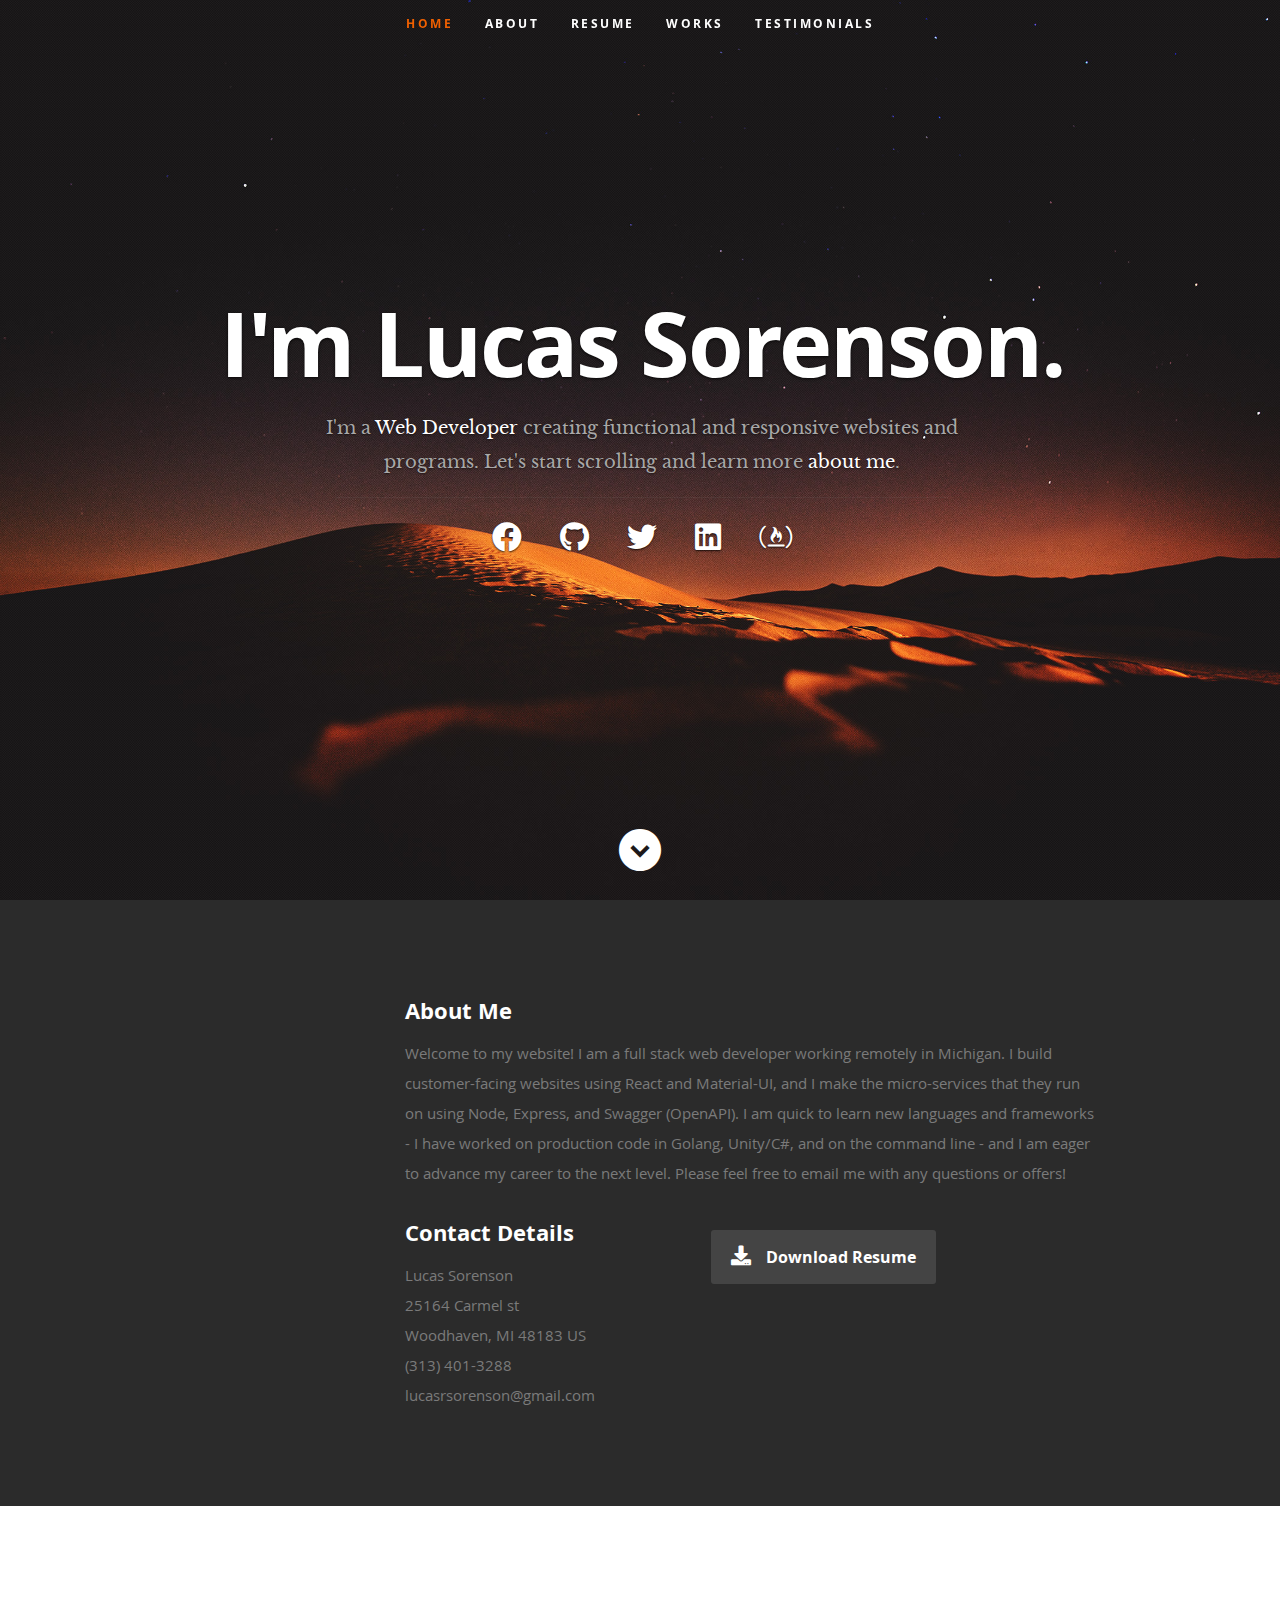
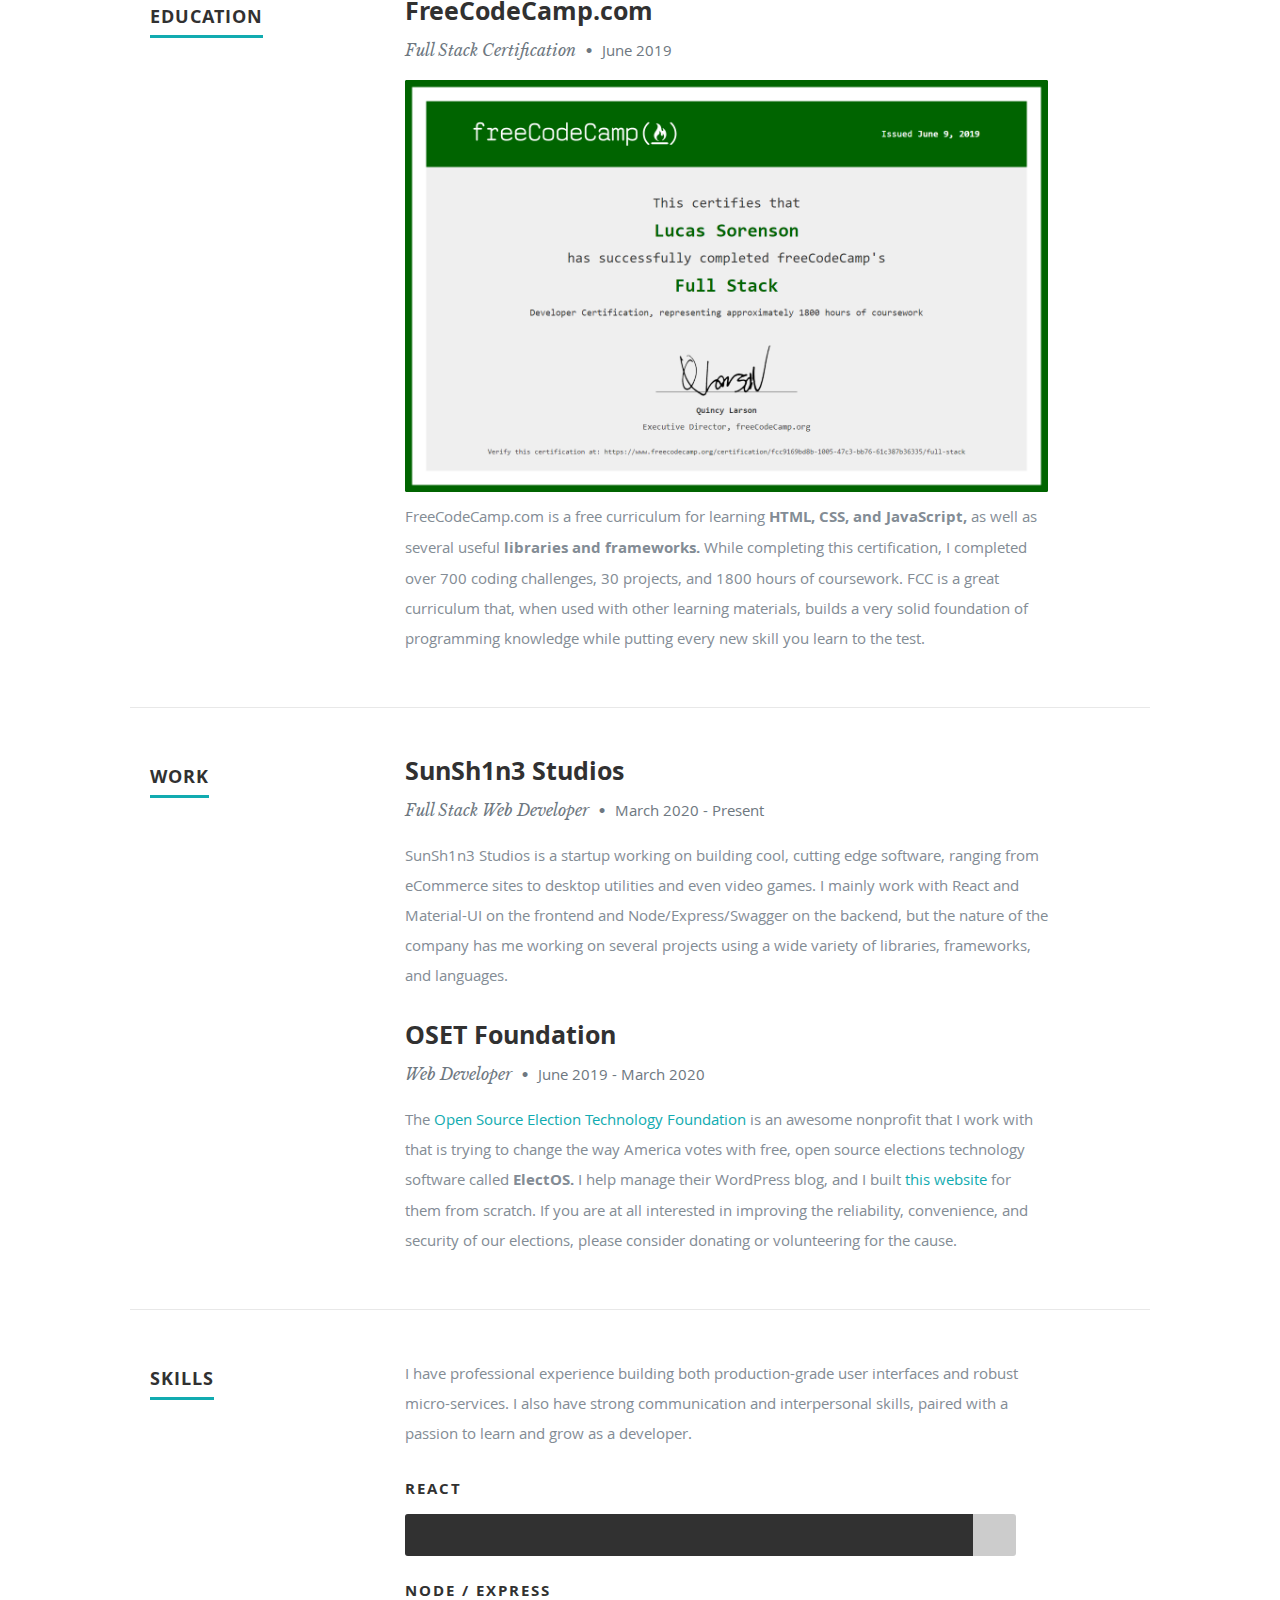
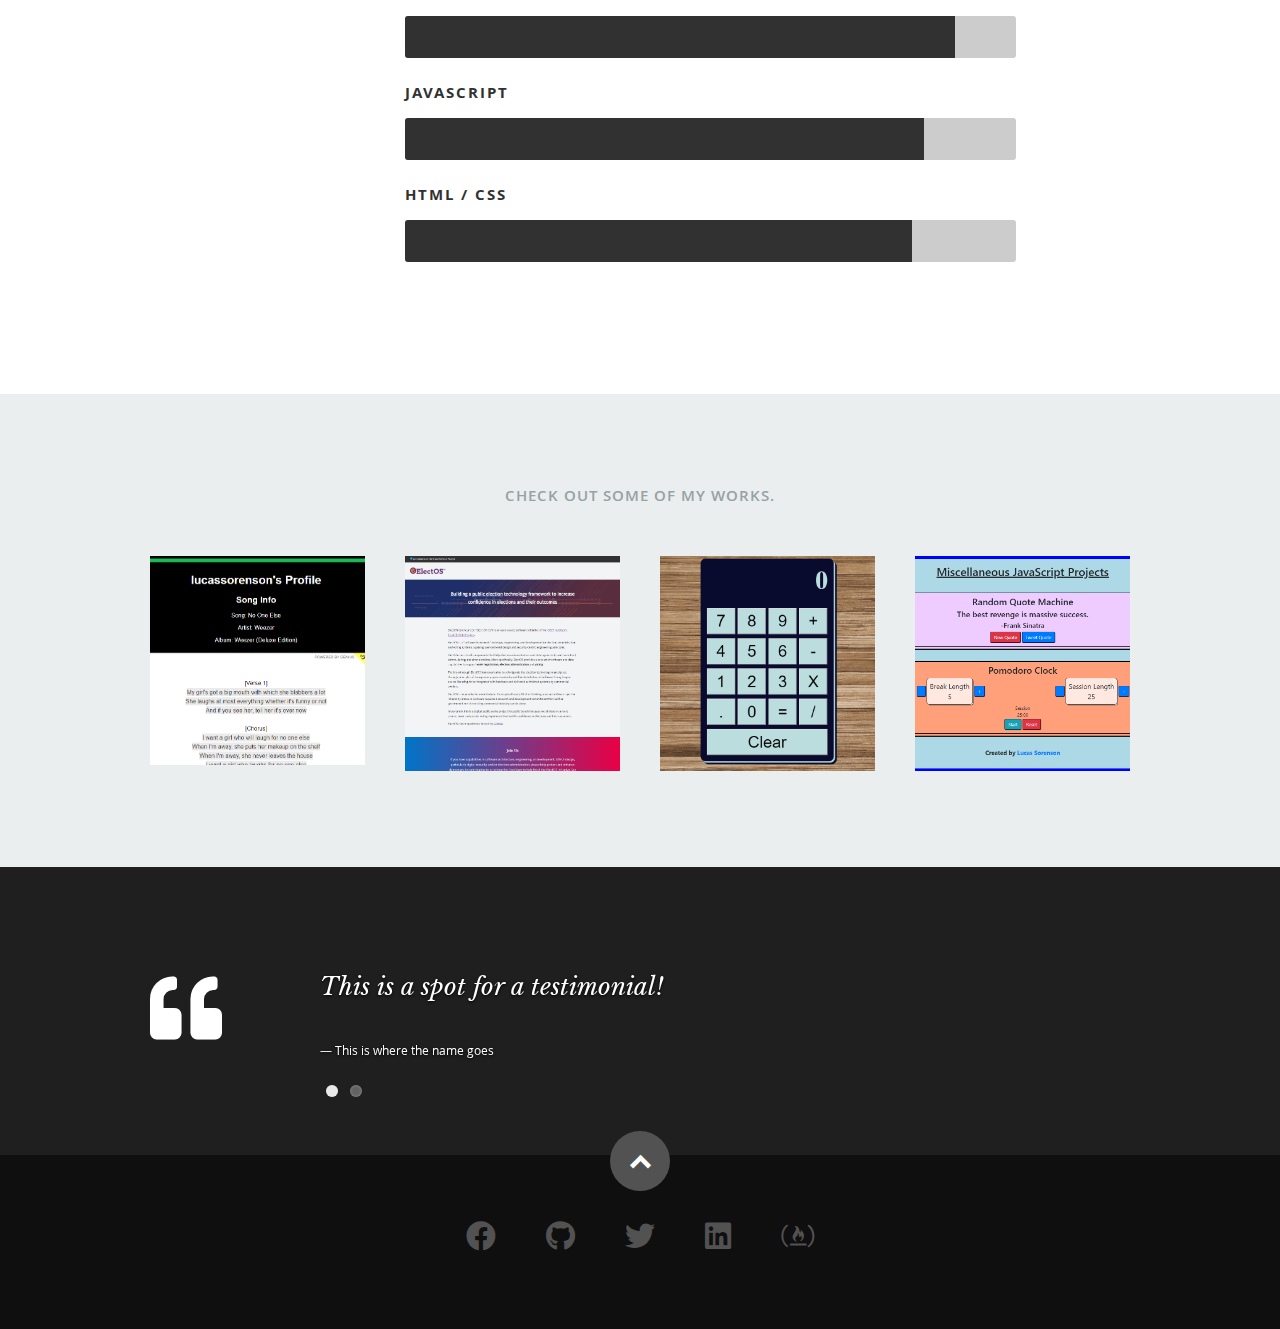
<file: index.html>
<!DOCTYPE html>
<!--[if lt IE 8 ]><html class="no-js ie ie7" lang="en"> <![endif]-->
<!--[if IE 8 ]><html class="no-js ie ie8" lang="en"> <![endif]-->
<!--[if (gte IE 8)|!(IE)]><!-->
<html class="no-js" lang="en">
<!--<![endif]-->

<head>

    <!--- Basic Page Needs
   ================================================== -->
    <meta charset="utf-8">
    <title>Lucas Sorenson - Full Stack Web Developer</title>
    <meta name="description" content="My Web Developer portfolio site">
    <meta name="author" content="Lucas Sorenson">

    <!-- Mobile Specific Metas
   ================================================== -->
    <meta name="viewport" content="width=device-width, initial-scale=1, maximum-scale=1">

    <!-- CSS
    ================================================== -->
    <link rel="stylesheet" href="css/default.css">
    <link rel="stylesheet" href="css/layout.css">
    <link rel="stylesheet" href="css/media-queries.css">
    <link rel="stylesheet" href="css/magnific-popup.css">

    <!-- Script
   ================================================== -->
    <script src="js/modernizr.js"></script>

    <!-- Favicons
	================================================== -->
    <link rel="shortcut icon" href="favicon.png">

</head>

<body>

    <!-- Header
   ================================================== -->
    <header id="home">

        <nav id="nav-wrap">

            <a class="mobile-btn" href="#nav-wrap" title="Show navigation">Show navigation</a>
            <a class="mobile-btn" href="#" title="Hide navigation">Hide navigation</a>

            <ul id="nav" class="nav">
                <li class="current"><a class="smoothscroll" href="#home">Home</a></li>
                <li><a class="smoothscroll" href="#about">About</a></li>
                <li><a class="smoothscroll" href="#resume">Resume</a></li>
                <li><a class="smoothscroll" href="#portfolio">Works</a></li>
                <li><a class="smoothscroll" href="#testimonials">Testimonials</a></li>
            </ul>
            <!-- end #nav -->

        </nav>
        <!-- end #nav-wrap -->

        <div class="row banner">
            <div class="banner-text">
                <h1 class="responsive-headline">I'm Lucas Sorenson.</h1>
                <h3>I'm a <span>Web Developer</span> creating functional and responsive websites and programs. Let's start scrolling and learn more <a class="smoothscroll" href="#about">about me</a>.</h3>
                <hr />
                <ul class="social">
                    <li><a href="https://www.facebook.com/lucas.w.sorenson" target="_blank"><i class="fab fa-facebook"></i></a></li>
                    <li><a href="https://www.github.com/lucassorenson" target="_blank"><i class="fab fa-github"></i></a></li>
                    <li><a href="https://www.twitter.com/LucasSorenson4" target="_blank"><i class="fab fa-twitter"></i></a></li>
                    <li><a href="https://www.linkedin.com/in/lucas-sorenson" target="_blank"><i class="fab fa-linkedin"></i></a></li>
                    <li><a href="https://www.freecodecamp.org/forum/u/lucassorenson/summary" target="_blank"><i class="fab fa-free-code-camp"></i></a></li>
                    
                </ul>
            </div>
        </div>

        <p class="scrolldown">
            <a class="smoothscroll" href="#about"><i class="icon-down-circle"></i></a>
        </p>

    </header>
    <!-- Header End -->


    <!-- About Section
   ================================================== -->
    <section id="about">

        <div class="row">

            <div class="three columns">

                <!--<img class="profile-pic" src="images/profilepic.jpg" alt="" /> -->

            </div>

            <div class="nine columns main-col">

                <h2>About Me</h2>

                <p>
                    Welcome to my website! I am a full stack web developer working remotely in Michigan. I build customer-facing websites using React and Material-UI, 
			and I make the micro-services that they run on using Node, Express, and Swagger (OpenAPI). I am quick to learn new languages and frameworks - I have worked on 
			production code in Golang, Unity/C#, and on the command line - and I am eager to advance my career to the next level. Please feel free to email me with any questions
			or offers!
                </p>

                <div class="row">

                    <div class="columns contact-details">

                        <h2>Contact Details</h2>
                        <p class="address">
                            <span>Lucas Sorenson</span><br>
                            <span>25164 Carmel st<br>
                        Woodhaven, MI 48183 US
                     </span><br>
                            <span>(313) 401-3288</span><br>
                            <span>lucasrsorenson@gmail.com</span>
                        </p>

                    </div>

                    <div class="columns download">
                        <p>
                            <a href="./images/LucasSorenson_Resume.pdf" class="button"><i class="fa fa-download"></i>Download Resume</a>
                        </p>
                    </div>
                </div>

            </div>
            <!-- end row -->

        </div>
        <!-- end .main-col -->

        </div>

    </section>
    <!-- About Section End-->


    <!-- Resume Section
   ================================================== -->
    <section id="resume">

        <!-- Education
      ----------------------------------------------- -->
        <div class="row education">

            <div class="three columns header-col">
                <h1><span>Education</span></h1>
            </div>

            <div class="nine columns main-col">

                <div class="row item">

                    <div class="twelve columns">

                        <h3>FreeCodeCamp.com</h3>
                        <p class="info">Full Stack Certification <span>&bull;</span> <em class="date">June 2019</em></p>
                        <a href="https://www.freecodecamp.org/certification/fcc9169bd8b-1005-47c3-bb76-61c387b36335/full-stack" target="_blank"><img src="images/FreeCodeCampFSC.png"></a>
                        <p>
                            FreeCodeCamp.com is a free curriculum for learning <strong>HTML, CSS, and JavaScript,</strong> as well as several useful <strong>libraries and frameworks.</strong> While completing this certification, I completed over 700 coding
                            challenges, 30 projects, and 1800 hours of coursework. FCC is a great curriculum that, when used with other learning materials, builds a very solid foundation of programming knowledge while putting every new skill you learn
                            to the test.
                        </p>

                    </div>

                </div>
                <!-- item end -->

            </div>
            <!-- main-col end -->

        </div>
        <!-- End Education -->


        <!-- Work
      ----------------------------------------------- -->
        <div class="row work">

            <div class="three columns header-col">
                <h1><span>Work</span></h1>
            </div>

            <div class="nine columns main-col">
		    
	    	<div class="row item">

                    <div class="twelve columns">

                        <h3>SunSh1n3 Studios</h3>
                        <p class="info">Full Stack Web Developer <span>&bull;</span> <em class="date">March 2020 - Present</em></p>

                        <p>
                            SunSh1n3 Studios is a startup working on building cool, cutting edge software, ranging from eCommerce sites to desktop utilities and even video games.
				I mainly work with React and Material-UI on the frontend and Node/Express/Swagger on the backend, but the nature of the company has me working on 
				several projects using a wide variety of libraries, frameworks, and languages.
                        </p>

                    </div>

                </div>
                <!-- item end -->

                <div class="row item">

                    <div class="twelve columns">

                        <h3>OSET Foundation</h3>
                        <p class="info">Web Developer <span>&bull;</span> <em class="date">June 2019 - March 2020</em></p>

                        <p>
                            The <a href="https://www.osetfoundation.org/" target="_blank">Open Source Election Technology Foundation</a> is an awesome nonprofit that I work with that is trying to change the way America votes with free, open source elections
                            technology software called <strong>ElectOS.</strong> I help manage their WordPress blog, and I built <a href="https://www.osetfoundation.org/" target="_blank">this website</a> for them from scratch. If you are at all interested
                            in improving the reliability, convenience, and security of our elections, please consider donating or volunteering for the cause.
                        </p>

                    </div>

                </div>
                <!-- item end -->

            </div>
            <!-- main-col end -->

        </div>
        <!-- End Work -->


        <!-- Skills
      ----------------------------------------------- -->
        <div class="row skill">

            <div class="three columns header-col">
                <h1><span>Skills</span></h1>
            </div>

            <div class="nine columns main-col">

                <p>I have professional experience building both production-grade user interfaces and robust micro-services. I also have strong communication and interpersonal skills, 
			paired with a passion to learn and grow as a developer.
		    </p>

                <div class="bars">

                    <ul class="skills">
                        <li><span class="bar-expand html5"></span><em>React</em></li>
                        <li><span class="bar-expand css"></span><em>Node / Express</em></li>
                        <li><span class="bar-expand javascript"></span><em>JavaScript</em></li>
                        <li><span class="bar-expand react"></span><em>HTML / CSS</em></li>
			    
                    </ul>

                </div>
                <!-- end skill-bars -->

            </div>
            <!-- main-col end -->

        </div>
        <!-- End skills -->

    </section>
    <!-- Resume Section End-->


    <!-- Portfolio Section
   ================================================== -->
    <section id="portfolio">

        <div class="row">

            <div class="twelve columns collapsed">

                <h1>Check Out Some of My Works.</h1>

                <!-- portfolio-wrapper -->
                <div id="portfolio-wrapper" class="bgrid-quarters s-bgrid-thirds cf">

                    <div class="columns portfolio-item">
                        <div class="item-wrap">

                            <a href="#modal-01" title="Your Music">
                                <img id="yourmusicimg" alt="Screenshot of Your Music, a web app that I coded." src="images/portfolio/your-music.png">
                                <div class="overlay">
                                    <div class="portfolio-item-meta">
                                        <h5>Your Music</h5>
                                        <p>React, Node, JavaScript</p>
                                    </div>
                                </div>
                                <div class="link-icon"><i class="icon-plus"></i></div>
                            </a>

                        </div>
                    </div>
                    <!-- item end -->

                    <div class="columns portfolio-item">
                        <div class="item-wrap">

                            <a href="#modal-02" title="electos">
                                <img id="electosimg" alt="Screenshot of ElectOS.org, a website that I coded." src="images/portfolio/electos.png">
                                <div class="overlay">
                                    <div class="portfolio-item-meta">
                                        <h5>ElectOS.org</h5>
                                        <p>HTML, CSS</p>
                                    </div>
                                </div>
                                <div class="link-icon"><i class="icon-plus"></i></div>
                            </a>

                        </div>
                    </div>
                    <!-- item end -->

                    <div class="columns portfolio-item">
                        <div class="item-wrap">

                            <a href="#modal-03" title="">
                                <img alt="" src="images/portfolio/react-calculator.png">
                                <div class="overlay">
                                    <div class="portfolio-item-meta">
                                        <h5>React.js Calculator</h5>
                                        <p>React, CSS, JavaScript</p>
                                    </div>
                                </div>
                                <div class="link-icon"><i class="icon-plus"></i></div>
                            </a>

                        </div>
                    </div>
                    <!-- item end -->

                    <div class="columns portfolio-item">
                        <div class="item-wrap">

                            <a href="#modal-04" title="">
                                <img alt="" src="images/portfolio/misc-javascript-projects.png">
                                <div class="overlay">
                                    <div class="portfolio-item-meta">
                                        <h5>Miscellaneous JavaScript Projects</h5>
                                        <p>JavaScript, React, CSS</p>
                                    </div>
                                </div>
                                <div class="link-icon"><i class="icon-plus"></i></div>
                            </a>

                        </div>
                    </div>
                    <!-- item end -->
                </div>
                <!-- portfolio-wrapper end -->

            </div>
            <!-- twelve columns end -->


            <!-- Modal Popup
	      --------------------------------------------------------------- -->

            <div id="modal-01" class="popup-modal mfp-hide">

                <img class="scale-with-grid" src="images/portfolio/modals/m-your-music.png" alt="screenshot of Your Music, a web app that I coded" />

                <div class="description-box">
                    <h4>Your Music</h4>
                    <p>A web app to integrate Spotify and Genius.com. This is my first personal Full-Stack project. It was made using the MERN stack: MongoDB, Express.js, React.js, and Node.js.</p>
                    <span class="categories"><i class="fa fa-tag"></i>React, Node, JavaScript</span>
                </div>

                <div class="link-box">
                    <a href="http://your-music-info.herokuapp.com" target="_blank">Visit Web App</a>
                    <a class="popup-modal-dismiss">Close</a>
                </div>

            </div>
            <!-- modal-01 End -->

            <div id="modal-02" class="popup-modal mfp-hide">

                <img class="scale-with-grid" src="images/portfolio/modals/m-electos.png" alt="screenshot of ElectOS.org, a website that I coded" />

                <div class="description-box">
                    <h4>ElectOS.org</h4>
                    <p>I coded this website from scratch with HTML and CSS, with the design being done beforehand in photoshop. I took a photoshop file and turned it into a fully functional website. My favorite part about this project (besides the fact that
                        it is the only website I have worked on that is actually online) is the fact that I was able to program the collapsable FAQ without any JavaScript!</p>
                    <span class="categories"><i class="fa fa-tag"></i>HTML, CSS</span>
                </div>

                <div class="link-box">
                    <a href="http://www.ElectOS.org" target="_blank">Visit Website</a>
                    <a class="popup-modal-dismiss">Close</a>
                </div>

            </div>
            <!-- modal-02 End -->

            <div id="modal-03" class="popup-modal mfp-hide">

                <img class="scale-with-grid" src="images/portfolio/modals/m-react-calculator.png" alt="" />

                <div class="description-box">
                    <h4>React.js Calculator</h4>
                    <p>Fully functional calculator made with React.js and styled with CSS.</p>
                    <span class="categories"><i class="fa fa-tag"></i>React, CSS, JavaScript</span>
                </div>

                <div class="link-box">
                    <a href="http://lucassorenson.github.io/React-Calculator" target="_blank">Open Calculator</a>
                    <a class="popup-modal-dismiss">Close</a>
                </div>

            </div>
            <!-- modal-03 End -->

            <div id="modal-04" class="popup-modal mfp-hide">

                <img class="scale-with-grid" src="images/portfolio/modals/m-misc-javascript-projects.png" alt="" />

                <div class="description-box">
                    <h4>Miscellaneous JavaScript Projects</h4>
                    <p>Various small projects that I have made using JavaScript and React, including a Random Quote Generetor and a Pomodoro Clock.</p>
                    <span class="categories"><i class="fa fa-tag"></i>JavaScript, React, CSS</span>
                </div>

                <div class="link-box">
                    <a href="https://lucassorenson.github.io/Misc-Javascript-Projects" target="_blank">Check out the Projects</a>
                    <a class="popup-modal-dismiss">Close</a>
                </div>

            </div>
            <!-- modal-04 End -->



        </div>
        <!-- row End -->

    </section>
    <!-- Portfolio Section End-->


    <!-- Call-To-Action Section
   ================================================== 
   <section id="call-to-action">

      <div class="row">

         <div class="two columns header-col">

            <h1><span></span></h1>

         </div>

         <div class="seven columns">

            <h2><span class="lead">Unde Omnis Iste</span></h2>
            <p><span class="lead">Sed ut perspiciatis unde omnis iste natus error sit voluptatem accusantium doloremque
                  laudantium, totam rem aperiam,
                  eaque ipsa quae ab illo inventore veritatis et quasi architecto beatae vitae. </span></p>

         </div>

         <div class="three columns action">



         </div>

      </div>

   </section> Call-To-Action Section End-->


    <!-- Testimonials Section
   ================================================== -->
    <section id="testimonials">

        <div class="text-container">

            <div class="row">

                <div class="two columns header-col">

                    <h1><span>Client Testimonials</span></h1>

                </div>

                <div class="ten columns flex-container">

                    <div class="flexslider">

                        <ul class="slides">

                            <li>
                                <blockquote>
                                    <p>This is a spot for a testimonial!</p>
                                    <cite>This is where the name goes</cite>
                                </blockquote>
                            </li>
                            <!-- slide ends -->

                            <li>
                                <blockquote>
                                    <p>This is another testimonial!</p>
                                    <cite>Lucas Sorenson</cite>
                                </blockquote>
                            </li>
                            <!-- slide ends -->

                        </ul>

                    </div>
                    <!-- div.flexslider ends -->

                </div>
                <!-- div.flex-container ends -->

            </div>
            <!-- row ends -->

        </div>
        <!-- text-container ends -->

    </section>
    <!-- Testimonials Section End-->


    <!-- footer
   ================================================== -->
    <footer>

        <div class="row">

            <div class="twelve columns">
                    <ul class="social-links">
                        <li><a href="https://www.facebook.com/lucas.w.sorenson" target="_blank"><i class="fab fa-facebook"></i></a></li>
                        <li><a href="https://www.github.com/lucassorenson" target="_blank"><i class="fab fa-github"></i></a></li>
                        <li><a href="https://www.twitter.com/LucasSorenson4" target="_blank"><i class="fab fa-twitter"></i></a></li>
                        <li><a href="https://www.linkedin.com/in/lucas-sorenson" target="_blank"><i class="fab fa-linkedin"></i></a></li>
                        <li><a href="https://www.freecodecamp.org/forum/u/lucassorenson/summary" target="_blank"><i class="fab fa-free-code-camp"></i></a></li>
                    </ul>
            </div>

            <div id="go-top"><a class="smoothscroll" title="Back to Top" href="#home"><i class="icon-up-open"></i></a>
            </div>

        </div>

    </footer>
    <!-- Footer End-->

    <!-- Java Script
   ================================================== -->
    <script src="http://ajax.googleapis.com/ajax/libs/jquery/1.10.2/jquery.min.js"></script>
    <script>
        window.jQuery || document.write('<script src="js/jquery-1.10.2.min.js"><\/script>')
    </script>
    <script type="text/javascript" src="js/jquery-migrate-1.2.1.min.js"></script>

    <script src="js/jquery.flexslider.js"></script>
    <script src="js/waypoints.js"></script>
    <script src="js/jquery.fittext.js"></script>
    <script src="js/magnific-popup.js"></script>
    <script src="js/init.js"></script>

</body>

</html>
</file>
<file: css/default.css>
/*
=====================================================================
*   Ceevee v1.0 Default Stylesheet
*   url: styleshout.com
*   03-17-2014
=====================================================================

TOC:
a. Webfonts and Icon fonts
b. Reset
c. Default Styles
   1. Basic
   2. Typography
   3. Links
   4. Images
   5. Buttons
   6. Forms
d. Grid
e. Others
   1. Clearing
   2. Misc

=====================================================================  */

/* ------------------------------------------------------------------ */
/* a. Webfonts and Icon fonts
 ------------------------------------------------------------------ */

@import url("fonts.css");
@import url("fontello/css/fontello.css");
@import url("font-awesome/css/all.min.css");

/* ------------------------------------------------------------------
/* b. Reset
      Adapted from:
      Normalize.css - https://github.com/necolas/normalize.css/
      HTML5 Doctor Reset - html5doctor.com/html-5-reset-stylesheet/
/* ------------------------------------------------------------------ */

html, body, div, span, object, iframe,
h1, h2, h3, h4, h5, h6, p, blockquote, pre,
abbr, address, cite, code,
del, dfn, em, img, ins, kbd, q, samp,
small, strong, sub, sup, var,
b, i,
dl, dt, dd, ol, ul, li,
fieldset, form, label, legend,
table, caption, tbody, tfoot, thead, tr, th, td,
article, aside, canvas, details, figcaption, figure,
footer, header, hgroup, menu, nav, section, summary,
time, mark, audio, video {
   margin: 0;
   padding: 0;
   border: 0;
   outline: 0;
   font-size: 100%;
   vertical-align: baseline;
   background: transparent;
}

article,aside,details,figcaption,figure,
footer,header,hgroup,menu,nav,section {
   display: block;
}

audio,
canvas,
video {
   display: inline-block;
}

audio:not([controls]) {
   display: none;
   height: 0;
}

[hidden] { display: none; }

code, kbd, pre, samp {
   font-family: monospace, serif;
   font-size: 1em;
}

pre {
   white-space: pre;
   white-space: pre-wrap;
   word-wrap: break-word;
}

blockquote, q { quotes: #8220 #8220; }

blockquote:before, blockquote:after,
q:before, q:after {
   content: '';
   content: none;
}

ins {
   background-color: #ff9;
   color: #000;
   text-decoration: none;
}

mark {
   background-color: #A7F4F6;
   color: #555;
}

del { text-decoration: line-through; }

abbr[title], dfn[title] {
   border-bottom: 1px dotted;
   cursor: help;
}

table {
   border-collapse: collapse;
   border-spacing: 0;
}


/* ------------------------------------------------------------------ */
/* c. Default and Basic Styles
      Adapted from:
      Skeleton CSS Framework - http://www.getskeleton.com/
      Typeplate Typographic Starter Kit - http://typeplate.com/
/* ------------------------------------------------------------------ */

/*  1. Basic  ------------------------------------------------------- */

*,
*:before,
*:after {
   -moz-box-sizing: border-box;
   -webkit-box-sizing: border-box;
   box-sizing: border-box;
}

html {
   font-size: 62.5%;
   -webkit-font-smoothing: antialiased;
}

body {
   background: #fff;
   font-family: 'opensans-regular', sans-serif;
   font-weight: normal;
   font-size: 15px;
   line-height: 30px;
	color: #838C95;

   -webkit-font-smoothing: antialiased; /* Fix for webkit rendering */
	-webkit-text-size-adjust: 100%;
}

/*  2. Typography
       Vertical rhythm with leading derived from 6
--------------------------------------------------------------------- */

h1, h2, h3, h4, h5, h6 {
   color: #313131;
	font-family: 'opensans-bold', sans-serif;
   font-weight: normal;
}
h1 a, h2 a, h3 a, h4 a, h5 a, h6 a { font-weight: inherit; }
h1 { font-size: 38px; line-height: 42px; margin-bottom: 12px; letter-spacing: -1px; }
h2 { font-size: 28px; line-height: 36px; margin-bottom: 6px; }
h3 { font-size: 22px; line-height: 30px; margin-bottom: 12px; }
h4 { font-size: 20px; line-height: 30px; margin-bottom: 6px; }
h5 { font-size: 18px; line-height: 30px; }
h6 { font-size: 14px; line-height: 30px; }


p { margin: 0 0 30px 0; }
p img { margin: 0; }
p.lead {
   font: 19px/36px 'opensans-light', sans-serif;
   margin-bottom: 18px;
}

/* for 'em' and 'strong' tags, font-size and line-height should be same with
the body tag due to rendering problems in some browsers */
em { font: 15px/30px 'opensans-italic', sans-serif; }
strong, b { font: 15px/30px 'opensans-bold', sans-serif; }
small { font-size: 11px; line-height: inherit; }

/*	Blockquotes */
blockquote {
   margin: 30px 0px;
   padding-left: 40px;
   position: relative;
}
blockquote:before {
   content: "\201C";
   opacity: 0.45;
   font-size: 80px;
   line-height: 0px;
   margin: 0;
   font-family: arial, sans-serif;

   position: absolute;
   top:  30px;
	left: 0;
}
blockquote p {
   font-family: 'librebaskerville-italic', serif;
   padding: 0;
   font-size: 18px;
   line-height: 36px;
}
blockquote cite {
   display: block;
   font-size: 12px;
   font-style: normal;
   line-height: 18px;
}
blockquote cite:before { content: "\2014 \0020"; }
blockquote cite a,
blockquote cite a:visited { color: #8B9798; border: none }

/* ---------------------------------------------------------------------
/*  Pull Quotes Markup
/*
    <aside class="pull-quote">
		<blockquote>
			<p></p>
		</blockquote>
	 </aside>
/*
/* --------------------------------------------------------------------- */
.pull-quote {
   position: relative;
	padding: 18px 30px 18px 0px;
}
.pull-quote:before,
.pull-quote:after {
	height: 1em;
	opacity: 0.45;
	position: absolute;
	font-size: 80px;
   font-family: Arial, Sans-Serif;
}
.pull-quote:before {
	content: "\201C";
	top:  33px;
	left: 0;
}
.pull-quote:after {
	content: '\201D';
	bottom: -33px;
	right: 0;
}
.pull-quote blockquote {
   margin: 0;
}
.pull-quote blockquote:before {
   content: none;
}

/* Abbreviations */
abbr {
   font-family: 'opensans-bold', sans-serif;
	font-variant: small-caps;
	text-transform: lowercase;
   letter-spacing: .5px;
	color: gray;
}
abbr:hover { cursor: help; }

/* drop cap */
.drop-cap:first-letter {
	float: left;
	margin: 0;
	padding: 14px 6px 0 0;
	font-size: 84px;
	font-family: /* Copperplate */ 'opensans-bold', sans-serif;
   line-height: 60px;
	text-indent: 0;
	background: transparent;
	color: inherit;
}

hr { border: solid #E3E3E3; border-width: 1px 0 0; clear: both; margin: 11px 0 30px; height: 0; }


/*  3. Links  ------------------------------------------------------- */

a, a:visited {
   text-decoration: none;
   outline: 0;
   color: #11ABB0;

   -webkit-transition: color .3s ease-in-out;
   -moz-transition: color .3s ease-in-out;
   -o-transition: color .3s ease-in-out;
   transition: color .3s ease-in-out;
}
a:hover, a:focus { color: #313131; }
p a, p a:visited { line-height: inherit; }


/*  4. List  --------------------------------------------------------- */

ul, ol { margin-bottom: 24px; margin-top: 12px; }
ul { list-style: none outside; }
ol { list-style: decimal; }
ol, ul.square, ul.circle, ul.disc { margin-left: 30px; }
ul.square { list-style: square outside; }
ul.circle { list-style: circle outside; }
ul.disc { list-style: disc outside; }
ul ul, ul ol,
ol ol, ol ul { margin: 6px 0 6px 30px; }
ul ul li, ul ol li,
ol ol li, ol ul li { margin-bottom: 6px; }
li { line-height: 18px; margin-bottom: 12px; }


/* ---------------------------------------------------------------------
/*  Stats Tab Markup

    <ul class="stats-tabs">
		<li><a href="#">[value]<b>[name]</b></a></li>
	 </ul>

    Extend this object into your markup.
/*
/* --------------------------------------------------------------------- */
.stats-tabs {
   padding: 0;
   margin: 24px 0;
}
.stats-tabs li {
	display: inline-block;
	margin: 0 10px 18px 0;
	padding: 0 10px 0 0;
	border-right: 1px solid #ccc;
}
.stats-tabs li:last-child {
	margin: 0;
	padding: 0;
	border: none;
}
.stats-tabs li a {
	display: inline-block;
	font-size: 22px;
	font-family: 'opensans-bold', sans-serif;
   border: none;
   color: #313131;
}
.stats-tabs li a:hover {
   color:#11ABB0;
}
.stats-tabs li a b {
	display: block;
	margin: 6px 0 0 0;
	font-size: 13px;
	font-family: 'opensans-regular', sans-serif;
   color: #8B9798;
}

/* definition list */
dl { margin: 12px 0; }
dt { margin: 0; color:#11ABB0; }
dd { margin: 0 0 0 20px; }

/* Lining Definition Style Markup */
.lining dt,
.lining dd {
	display: inline;
	margin: 0;
}
.lining dt + dt:before,
.lining dd + dt:before {
	content: "\A";
	white-space: pre;
}
.lining dd + dd:before {
	content: ", ";
}
.lining dd:before {
	content: ": ";
	margin-left: -0.2em;
}

/* Dictionary Definition Style Markup */
.dictionary-style dt {
	display: inline;
	counter-reset: definitions;
}
.dictionary-style dt + dt:before {
	content: ", ";
	margin-left: -0.2em;
}
.dictionary-style dd {
	display: block;
	counter-increment: definitions;
}
.dictionary-style dd:before {
	content: counter(definitions, decimal) ". ";
}

/* Pagination */
.pagination {
   margin: 36px auto;
   text-align: center;
}
.pagination ul li {
   display: inline-block;
   margin: 0;
   padding: 0;
}
.pagination .page-numbers {
   font: 15px/18px 'opensans-bold', sans-serif;
   display: inline-block;
   padding: 6px 10px;
   margin-right: 3px;
   margin-bottom: 6px;
	color: #6E757C;
	background-color: #E6E8EB;

	-webkit-transition: all 200ms ease-in-out;
	-moz-transition: all 200ms ease-in-out;
	-o-transition: all 200ms ease-in-out;
	-ms-transition: all 200ms ease-in-out;
	transition: all 200ms ease-in-out;

   -moz-border-radius: 3px;
   -webkit-border-radius: 3px;
   -khtml-border-radius: 3px;
	border-radius: 3px;
}
.pagination .page-numbers:hover {
   background: #838A91;
   color: #fff;
}
.pagination .current,
.pagination .current:hover {
   background-color: #11ABB0;
   color: #fff;
}
.pagination .inactive,
.pagination .inactive:hover {
   background-color: #E6E8EB;
	color: #A9ADB2;
}


/*  5. Images  --------------------------------------------------------- */

img {
   max-width: 100%;
   height: auto;
}
img.pull-right { margin: 12px 0px 0px 18px; }
img.pull-left { margin: 12px 18px 0px 0px; }
@media only screen and (min-width: 600px) {
   #electosimg{
      height: 215px;
   }
}


/*  6. Buttons  --------------------------------------------------------- */

.button,
.button:visited,
button,
input[type="submit"],
input[type="reset"],
input[type="button"] {
   font: 16px/30px 'opensans-bold', sans-serif;
   background: #11ABB0;
   display: inline-block;
	text-decoration: none;
   letter-spacing: 0;
   color: #fff;
	padding: 12px 20px;
	margin-bottom: 18px;
   border: none;
   cursor: pointer;
   height: auto;

   -webkit-transition: all .2s ease-in-out;
	-moz-transition: all .2s ease-in-out;
	-o-transition: all .2s ease-in-out;
	-ms-transition: all .2s ease-in-out;
	transition: all .2s ease-in-out;

   -moz-border-radius: 3px;
   -webkit-border-radius: 3px;
   -khtml-border-radius: 3px;
   border-radius: 3px;
}

.button:hover,
button:hover,
input[type="submit"]:hover,
input[type="reset"]:hover,
input[type="button"]:hover {
   background: #3d4145;
   color: #fff;
}

.button:active,
button:active,
input[type="submit"]:active,
input[type="reset"]:active,
input[type="button"]:active {
   background: #3d4145;
   color: #fff;
}

.button.full-width,
button.full-width,
input[type="submit"].full-width,
input[type="reset"].full-width,
input[type="button"].full-width {
	width: 100%;
	padding-left: 0 !important;
	padding-right: 0 !important;
	text-align: center;
}

/* Fix for odd Mozilla border & padding issues */
button::-moz-focus-inner,
input::-moz-focus-inner {
    border: 0;
    padding: 0;
}


/*  7. Forms  --------------------------------------------------------- */

form { margin-bottom: 24px; }
fieldset { margin-bottom: 24px; }

input[type="text"],
input[type="password"],
input[type="email"],
textarea,
select {
   display: block;
   padding: 18px 15px;
   margin: 0 0 24px 0;
   border: 0;
   outline: none;
   min-width: 225px;
	max-width: 100%;
   font-size: 15px;
   line-height: 24px;
	color: #647373;
	background: #D3D9D9;

}

/* select { padding: 0;
   width: 220px;
   } */

input[type="text"]:focus,
input[type="password"]:focus,
input[type="email"]:focus,
textarea:focus {
   color: #B3B7BC;
	background-color: #3d4145;
}

textarea { min-height: 220px; }

label,
legend {
   font: 16px/24px 'opensans-bold', sans-serif;
	margin: 12px 0;
   color: #3d4145;
   display: block;
}
label span,
legend span {
	color: #8B9798;
   font: 14px/24px 'opensans-regular', sans-serif;
}

input[type="checkbox"],
input[type="radio"] {
    font-size: 15px;
    color: #737373;
}

input[type="checkbox"] { display: inline; }

/* ------------------------------------------------------------------ */
/* d. Grid
---------------------------------------------------------------------
   gutter = 40px.
/* ------------------------------------------------------------------ */

/* default
--------------------------------------------------------------- */
.row {
   width: 96%;
   max-width: 1020px;
   margin: 0 auto;
}
/* fixed width for IE8 */
.ie .row { width: 1000px ; }

.narrow .row { max-width: 980px; }

.row .row { width: auto; max-width: none; margin: 0 -20px; }

/* row clearing */
.row:before,
.row:after {
    content: " ";
    display: table;
}
.row:after {
    clear: both;
}

.column, .columns {
   position: relative;
   padding: 0 20px;
   min-height: 1px;
   float: left;
}
.column.centered, .columns.centered  {
    float: none;
    margin: 0 auto;
}

/* removed gutters */
.row.collapsed > .column,
.row.collapsed > .columns,
.column.collapsed, .columns.collapsed  { padding: 0; }

[class*="column"] + [class*="column"]:last-child { float: right; }
[class*="column"] + [class*="column"].end { float: right; }

/* column widths */
.row .one         { width: 8.33333%; }
.row .two         { width: 16.66667%; }
.row .three       { width: 25%; }
.row .four        { width: 33.33333%; }
.row .five        { width: 41.66667%; }
.row .six         { width: 50%; }
.row .seven       { width: 58.33333%; }
.row .eight       { width: 66.66667%; }
.row .nine        { width: 75%; }
.row .ten         { width: 83.33333%; }
.row .eleven      { width: 91.66667%; }
.row .twelve      { width: 100%; }

/* Offsets */
.row .offset-1    { margin-left: 8.33333%; }
.row .offset-2    { margin-left: 16.66667%; }
.row .offset-3    { margin-left: 25%; }
.row .offset-4    { margin-left: 33.33333%; }
.row .offset-5    { margin-left: 41.66667%; }
.row .offset-6    { margin-left: 50%; }
.row .offset-7    { margin-left: 58.33333%; }
.row .offset-8    { margin-left: 66.66667%; }
.row .offset-9    { margin-left: 75%; }
.row .offset-10   { margin-left: 83.33333%; }
.row .offset-11   { margin-left: 91.66667%; }

/* Push/Pull */
.row .push-1      { left: 8.33333%; }
.row .pull-1      { right: 8.33333%; }
.row .push-2      { left: 16.66667%; 	}
.row .pull-2      { right: 16.66667%; }
.row .push-3      { left: 25%; }
.row .pull-3      { right: 25%;	}
.row .push-4      { left: 33.33333%; }
.row .pull-4      { right: 33.33333%; }
.row .push-5      { left: 41.66667%; }
.row .pull-5      { right: 41.66667%; }
.row .push-6      { left: 50%; }
.row .pull-6      { right: 50%; }
.row .push-7      { left: 58.33333%; }
.row .pull-7      { right: 58.33333%; }
.row .push-8      { left: 66.66667%; 	}
.row .pull-8      { right: 66.66667%; }
.row .push-9      { left: 75%; }
.row .pull-9      { right: 75%; }
.row .push-10     { left: 83.33333%; }
.row .pull-10     { right: 83.33333%; }
.row .push-11     { left: 91.66667%; }
.row .pull-11     { right: 91.66667%; }

/* block grids
--------------------------------------------------------------------- */
.bgrid-sixths [class*="column"]   { width: 16.66667%; }
.bgrid-quarters [class*="column"] { width: 25%; }
.bgrid-thirds [class*="column"]   { width: 33.33333%; }
.bgrid-halves [class*="column"]   { width: 50%; }

[class*="bgrid"] [class*="column"] + [class*="column"]:last-child { float: left; }

/* Left clearing for block grid columns - columns that changes width in
different screen sizes. Allows columns with different heights to align
properly.
--------------------------------------------------------------------- */
.first { clear: left; }   /* first column in default screen */
.s-first { clear: none; } /* first column in smaller screens */

/* smaller screens
--------------------------------------------------------------- */
@media only screen and (max-width: 900px) {

   /* block grids on small screens */
   .s-bgrid-sixths [class*="column"]   { width: 16.66667%; }
   .s-bgrid-quarters [class*="column"] { width: 25%; }
   .s-bgrid-thirds [class*="column"]   { width: 33.33333%; }
   .s-bgrid-halves [class*="column"]   { width: 50%; }

   /* block grids left clearing */
   .first { clear: none; }
   .s-first { clear: left; }

}

/* mobile wide/smaller tablets
--------------------------------------------------------------- */
@media only screen and (max-width: 767px) {

   .row {
	   width: 460px;
	   margin: 0 auto;
      padding: 0;
	}
   .column, .columns {
	   width: auto !important;
	   float: none;
	   margin-left: 0;
	   margin-right: 0;
      padding: 0 30px;
   }
   .row .row { width: auto; max-width: none; margin: 0 -30px; }

   [class*="column"] + [class*="column"]:last-child { float: none; }
   [class*="bgrid"] [class*="column"] + [class*="column"]:last-child { float: none; }

   /* Offsets */
   .row .offset-1    { margin-left: 0%; }
   .row .offset-2    { margin-left: 0%; }
   .row .offset-3    { margin-left: 0%; }
   .row .offset-4    { margin-left: 0%; }
   .row .offset-5    { margin-left: 0%; }
   .row .offset-6    { margin-left: 0%; }
   .row .offset-7    { margin-left: 0%; }
   .row .offset-8    { margin-left: 0%; }
   .row .offset-9    { margin-left: 0%; }
   .row .offset-10   { margin-left: 0%; }
   .row .offset-11   { margin-left: 0%; }
}

/* mobile narrow
--------------------------------------------------------------- */
@media only screen and (max-width: 460px) {

   .row { width: auto; }

}

/* larger screens
--------------------------------------------------------------- */
@media screen and (min-width: 1200px) {

   .wide .row { max-width: 1180px; }

}

/* ------------------------------------------------------------------ */
/* e. Others
/* ------------------------------------------------------------------ */

/*  1. Clearing
    (http://nicolasgallagher.com/micro-clearfix-hack/
--------------------------------------------------------------------- */

.cf:before,
.cf:after {
    content: " ";
    display: table;
}
.cf:after {
    clear: both;
}

/*  2. Misc -------------------------------------------------------- */

.remove-bottom { margin-bottom: 0 !important; }
.half-bottom { margin-bottom: 12px !important; }
.add-bottom { margin-bottom: 24px !important; }
.no-border { border: none; }

.text-center  { text-align: center !important; }
.text-left    { text-align: left !important; }
.text-right   { text-align: right !important; }
.pull-left    { float: left !important; }
.pull-right   { float: right !important; }
.align-center {
	margin-left: auto !important;
	margin-right: auto !important;
	text-align: center !important;
}
</file>
<file: css/layout.css>
/*
=====================================================================
*   Ceevee v1.0 Layout Stylesheet
*   url: styleshout.com
*   03-18-2014
=====================================================================

   TOC:
   a. General Styles
   b. Header Styles
   c. About Section
   d. Resume Section
   e. Portfolio Section
   f. Call To Action Section
   g. Testimonials Section
   h. Contact Section
   i. Footer

===================================================================== */


/* ------------------------------------------------------------------ */


/* a. General Styles
/* ------------------------------------------------------------------ */

body {
    background: #0f0f0f;
}


/* ------------------------------------------------------------------ */


/* b. Header Styles
/* ------------------------------------------------------------------ */

header {
    position: relative;
    height: 800px;
    min-height: 500px;
    width: 100%;
    background: #161415 url(../images/header-background.jpg) no-repeat top center;
    background-size: cover !important;
    -webkit-background-size: cover !important;
    text-align: center;
    overflow: hidden;
}


/* vertically center banner section */

header:before {
    content: '';
    display: inline-block;
    vertical-align: middle;
    height: 100%;
}

header .banner {
    display: inline-block;
    vertical-align: middle;
    margin: 0 auto;
    width: 85%;
    padding-bottom: 30px;
    text-align: center;
}

header .banner-text {
    width: 100%;
}

header .banner-text h1 {
    font: 90px/1.1em 'opensans-bold', sans-serif;
    color: #fff;
    letter-spacing: -2px;
    margin: 0 auto 18px auto;
    text-shadow: 0px 1px 3px rgba(0, 0, 0, .8);
}

header .banner-text h3 {
    font: 18px/1.9em 'librebaskerville-regular', serif;
    color: #A8A8A8;
    margin: 0 auto;
    width: 70%;
    text-shadow: 0px 1px 2px rgba(0, 0, 0, .5);
}

header .banner-text h3 span,
header .banner-text h3 a {
    color: #fff;
}

header .banner-text hr {
    width: 60%;
    margin: 18px auto 24px auto;
    border-color: #2F2D2E;
    border-color: rgba(150, 150, 150, .1);
}


/* header social links */

header .social {
    margin: 24px 0;
    padding: 0;
    font-size: 30px;
    text-shadow: 0px 1px 2px rgba(0, 0, 0, .8);
}

header .social li {
    display: inline-block;
    margin: 0 15px;
    padding: 0;
}

header .social li a {
    color: #fff;
}

header .social li a:hover {
    color: #11ABB0;
}


/* scrolldown link */

header .scrolldown a {
    position: absolute;
    bottom: 30px;
    left: 50%;
    margin-left: -29px;
    color: #fff;
    display: block;
    height: 42px;
    width: 42px;
    font-size: 42px;
    line-height: 42px;
    color: #fff;
    border-radius: 100%;
    -webkit-transition: all .3s ease-in-out;
    -moz-transition: all .3s ease-in-out;
    -o-transition: all .3s ease-in-out;
    transition: all .3s ease-in-out;
}

header .scrolldown a:hover {
    color: #11ABB0;
}


/* primary navigation
--------------------------------------------------------------------- */

#nav-wrap ul,
#nav-wrap li,
#nav-wrap a {
    margin: 0;
    padding: 0;
    border: none;
    outline: none;
}


/* nav-wrap */

#nav-wrap {
    font: 12px 'opensans-bold', sans-serif;
    width: 100%;
    text-transform: uppercase;
    letter-spacing: 2.5px;
    margin: 0 auto;
    z-index: 100;
    position: fixed;
    left: 0;
    top: 0;
}

.opaque {
    background-color: #333;
}


/* hide toggle button */

#nav-wrap>a.mobile-btn {
    display: none;
}

ul#nav {
    min-height: 48px;
    width: auto;
    /* center align the menu */
    text-align: center;
}

ul#nav li {
    position: relative;
    list-style: none;
    height: 48px;
    display: inline-block;
}


/* Links */

ul#nav li a {
    /* 8px padding top + 8px padding bottom + 32px line-height = 48px */
    display: inline-block;
    padding: 8px 13px;
    line-height: 32px;
    text-decoration: none;
    text-align: left;
    color: #fff;
    -webkit-transition: color .2s ease-in-out;
    -moz-transition: color .2s ease-in-out;
    -o-transition: color .2s ease-in-out;
    -ms-transition: color .2s ease-in-out;
    transition: color .2s ease-in-out;
}

ul#nav li a:active {
    background-color: transparent !important;
}

ul#nav li.current a {
    color: #F06000;
}


/* ------------------------------------------------------------------ */


/* c. About Section
/* ------------------------------------------------------------------ */

#about {
    background: #2B2B2B;
    padding-top: 96px;
    padding-bottom: 66px;
    overflow: hidden;
}

#about a,
#about a:visited {
    color: #fff;
}

#about a:hover,
#about a:focus {
    color: #11ABB0;
}

#about h2 {
    font: 22px/30px 'opensans-bold', sans-serif;
    color: #fff;
    margin-bottom: 12px;
}

#about p {
    line-height: 30px;
    color: #7A7A7A;
}

#about .profile-pic {
    position: relative;
    width: 120px;
    height: 120px;
    border-radius: 100%;
}

#about .contact-details {
    width: 41.66667%;
}

#about .download {
    width: 58.33333%;
    padding-top: 6px;
}

#about .main-col {
    padding-right: 5%;
}

#about .download .button {
    margin-top: 6px;
    background: #444;
}

#about .download .button:hover {
    background: #fff;
    color: #2B2B2B;
}

#about .download .button i {
    margin-right: 15px;
    font-size: 20px;
}


/* ------------------------------------------------------------------ */


/* d. Resume Section
/* ------------------------------------------------------------------ */

#resume {
    background: #fff;
    padding-top: 90px;
    padding-bottom: 72px;
    overflow: hidden;
}

#resume a,
#resume a:visited {
    color: #11ABB0;
}

#resume a:hover,
#resume a:focus {
    color: #313131;
}

#resume h1 {
    font: 18px/24px 'opensans-bold', sans-serif;
    text-transform: uppercase;
    letter-spacing: 1px;
}

#resume h1 span {
    border-bottom: 3px solid #11ABB0;
    padding-bottom: 6px;
}

#resume h3 {
    font: 25px/30px 'opensans-bold', sans-serif;
}

#resume .header-col {
    padding-top: 9px;
}

#resume .main-col {
    padding-right: 10%;
}

.education,
.work {
    margin-bottom: 48px;
    padding-bottom: 24px;
    border-bottom: 1px solid #E8E8E8;
}

#resume .info {
    font: 16px/24px 'librebaskerville-italic', serif;
    color: #6E7881;
    margin-bottom: 18px;
    margin-top: 9px;
}

#resume .info span {
    margin-right: 5px;
    margin-left: 5px;
}

#resume .date {
    font: 15px/24px 'opensans-regular', sans-serif;
    margin-top: 6px;
}


/*----------------------------------------------*/


/*	Skill Bars
/*----------------------------------------------*/

.bars {
    width: 95%;
    float: left;
    padding: 0;
    text-align: left;
}

.bars .skills {
    margin-top: 36px;
    list-style: none;
}

.bars li {
    position: relative;
    margin-bottom: 60px;
    background: #ccc;
    height: 42px;
    border-radius: 3px;
}

.bars li em {
    font: 15px 'opensans-bold', sans-serif;
    color: #313131;
    text-transform: uppercase;
    letter-spacing: 2px;
    font-weight: normal;
    position: relative;
    top: -36px;
}

.bar-expand {
    position: absolute;
    left: 0;
    top: 0;
    margin: 0;
    padding-right: 24px;
    background: #313131;
    display: inline-block;
    height: 42px;
    line-height: 42px;
    border-radius: 3px 0 0 3px;
}

.wordpress {
    width: 80%;
    -moz-animation: wordpress 2s ease;
    -webkit-animation: wordpress 2s ease;
}

.css {
    width: 90%;
    -moz-animation: css 2s ease;
    -webkit-animation: css 2s ease;
}

.html5 {
    width: 93%;
    -moz-animation: html5 2s ease;
    -webkit-animation: html5 2s ease;
}

.javascript {
    width: 85%;
    -moz-animation: javascript 2s ease;
    -webkit-animation: javascript 2s ease;
}

.react {
    width: 83%;
    -moz-animation: react 2s ease;
    -webkit-animation: react 2s ease;
}

@-moz-keyframes wordpress {
    0% {
        width: 0px;
    }
    100% {
        width: 60%;
    }
}

@-moz-keyframes css {
    0% {
        width: 0px;
    }
    100% {
        width: 85%;
    }
}

@-moz-keyframes html5 {
    0% {
        width: 0px;
    }
    100% {
        width: 90%;
    }
}

@-moz-keyframes javascript {
    0% {
        width: 0px;
    }
    100% {
        width: 75%;
    }
}

@-moz-keyframes react {
    0% {
        width: 0px;
    }
    100% {
        width: 65%;
    }
}

@-webkit-keyframes wordpress {
    0% {
        width: 0px;
    }
    100% {
        width: 60%;
    }
}

@-webkit-keyframes css {
    0% {
        width: 0px;
    }
    100% {
        width: 85%;
    }
}

@-webkit-keyframes html5 {
    0% {
        width: 0px;
    }
    100% {
        width: 90%;
    }
}

@-webkit-keyframes javascript {
    0% {
        width: 0px;
    }
    100% {
        width: 75%;
    }
}

@-webkit-keyframes react {
    0% {
        width: 0px;
    }
    100% {
        width: 65%;
    }
}


/* ------------------------------------------------------------------ */


/* e. Portfolio Section
/* ------------------------------------------------------------------ */

#portfolio {
    background: #ebeeee;
    padding-top: 90px;
    padding-bottom: 60px;
}

#portfolio h1 {
    font: 15px/24px 'opensans-semibold', sans-serif;
    text-transform: uppercase;
    letter-spacing: 1px;
    text-align: center;
    margin-bottom: 48px;
    color: #95A3A3;
}


/* Portfolio Content */

#portfolio-wrapper .columns {
    margin-bottom: 36px;
}

.portfolio-item .item-wrap {
    background: #fff;
    overflow: hidden;
    position: relative;
    -webkit-transition: all 0.3s ease-in-out;
    -moz-transition: all 0.3s ease-in-out;
    -o-transition: all 0.3s ease-in-out;
    -ms-transition: all 0.3s ease-in-out;
    transition: all 0.3s ease-in-out;
}

.portfolio-item .item-wrap a {
    display: block;
    cursor: pointer;
}


/* overlay */

.portfolio-item .item-wrap .overlay {
    position: absolute;
    left: 0;
    top: 0;
    width: 100%;
    height: 100%;
    opacity: 0;
    -moz-opacity: 0;
    filter: alpha(opacity=0);
    -webkit-transition: opacity 0.3s ease-in-out;
    -moz-transition: opacity 0.3s ease-in-out;
    -o-transition: opacity 0.3s ease-in-out;
    transition: opacity 0.3s ease-in-out;
    background: url(../images/overlay-bg.png) repeat;
}

.portfolio-item .item-wrap .link-icon {
    display: block;
    color: #fff;
    height: 30px;
    width: 30px;
    font-size: 18px;
    line-height: 30px;
    text-align: center;
    opacity: 0;
    -moz-opacity: 0;
    filter: alpha(opacity=0);
    -webkit-transition: opacity 0.3s ease-in-out;
    -moz-transition: opacity 0.3s ease-in-out;
    -o-transition: opacity 0.3s ease-in-out;
    transition: opacity 0.3s ease-in-out;
    position: absolute;
    top: 50%;
    left: 50%;
    margin-left: -15px;
    margin-top: -15px;
}

.portfolio-item .item-wrap img {
    vertical-align: bottom;
}

.portfolio-item .portfolio-item-meta {
    padding: 18px
}

.portfolio-item .portfolio-item-meta h5 {
    font: 14px/21px 'opensans-bold', sans-serif;
    color: #fff;
}

.portfolio-item .portfolio-item-meta p {
    font: 12px/18px 'opensans-light', sans-serif;
    color: #c6c7c7;
    margin-bottom: 0;
}


/* on hover */

.portfolio-item:hover .overlay {
    opacity: 1;
    -moz-opacity: 1;
    filter: alpha(opacity=100);
}

.portfolio-item:hover .link-icon {
    opacity: 1;
    -moz-opacity: 1;
    filter: alpha(opacity=100);
}


/* popup modal */

.popup-modal {
    max-width: 550px;
    background: #fff;
    position: relative;
    margin: 0 auto;
}

.popup-modal .description-box {
    padding: 12px 36px 18px 36px;
}

.popup-modal .description-box h4 {
    font: 15px/24px 'opensans-bold', sans-serif;
    margin-bottom: 12px;
    color: #111;
}

.popup-modal .description-box p {
    font: 14px/24px 'opensans-regular', sans-serif;
    color: #A1A1A1;
    margin-bottom: 12px;
}

.popup-modal .description-box .categories {
    font: 11px/21px 'opensans-light', sans-serif;
    color: #A1A1A1;
    text-transform: uppercase;
    letter-spacing: 2px;
    display: block;
    text-align: left;
}

.popup-modal .description-box .categories i {
    margin-right: 8px;
}

.popup-modal .link-box {
    padding: 18px 36px;
    background: #111;
    text-align: left;
}

.popup-modal .link-box a {
    color: #fff;
    font: 11px/21px 'opensans-bold', sans-serif;
    text-transform: uppercase;
    letter-spacing: 3px;
    cursor: pointer;
}

.popup-modal a:hover {
    color: #00CCCC;
}

.popup-modal a.popup-modal-dismiss {
    margin-left: 24px;
}


/* fadein/fadeout effect for modal popup
/* ------------------------------------------------------------------ */


/* content at start */

.mfp-fade.mfp-wrap .mfp-content .popup-modal {
    opacity: 0;
    -webkit-transition: all 200ms ease-in-out;
    -moz-transition: all 200ms ease-in-out;
    -o-transition: all 200ms ease-in-out;
    -ms-transition: all 200ms ease-in-out;
    transition: all 200ms ease-in-out;
}


/* content fadein */

.mfp-fade.mfp-wrap.mfp-ready .mfp-content .popup-modal {
    opacity: 1;
}


/* content fadeout */

.mfp-fade.mfp-wrap.mfp-removing .mfp-content .popup-modal {
    opacity: 0;
}


/* ------------------------------------------------------------------ */


/* f. Call To Action Section
/* ------------------------------------------------------------------ */

#call-to-action {
    background: #212121;
    padding-top: 66px;
    padding-bottom: 48px;
}

#call-to-action h1 {
    font: 18px/24px 'opensans-bold', sans-serif;
    text-transform: uppercase;
    letter-spacing: 3px;
    color: #fff;
}

#call-to-action h1 span {
    display: none;
}

#call-to-action .header-col h1:before {
    font-family: 'FontAwesome';
    content: "\f0ac";
    padding-right: 10px;
    font-size: 72px;
    line-height: 72px;
    text-align: left;
    float: left;
    color: #fff;
}

#call-to-action .action {
    margin-top: 12px;
}

#call-to-action h2 {
    font: 28px/36px 'opensans-bold', sans-serif;
    color: #EBEEEE;
    margin-bottom: 6px;
}

#call-to-action h2 a {
    color: inherit;
}

#call-to-action p {
    color: #636363;
    font-size: 17px;
}


/*#
call-to-action .button {
	color:#fff;
   background: #0D0D0D;
}
*/

#call-to-action .button:hover,
#call-to-action .button:active {
    background: #FFFFFF;
    color: #0D0D0D;
}

#call-to-action p span {
    font-family: 'opensans-semibold', sans-serif;
    color: #D8D8D8;
}


/* ------------------------------------------------------------------
/* g. Testimonials
/* ------------------------------------------------------------------ */

#testimonials {
    background: #1F1F1F url(../images/testimonials-bg.jpg) no-repeat center center;
    background-size: cover !important;
    -webkit-background-size: cover !important;
    background-attachment: fixed;
    position: relative;
    min-height: 200px;
    width: 100%;
    overflow: hidden;
}

#testimonials .text-container {
    padding-top: 96px;
    padding-bottom: 66px;
}

#testimonials h1 {
    font: 18px/24px 'opensans-bold', sans-serif;
    text-transform: uppercase;
    letter-spacing: 3px;
    color: #fff;
}

#testimonials h1 span {
    display: none;
}

#testimonials .header-col {
    padding-top: 9px;
}

#testimonials .header-col h1:before {
    font-family: 'Font Awesome 5 Free';
    font-weight: 900;
    content: "\f10d";
    padding-right: 10px;
    font-size: 72px;
    line-height: 72px;
    text-align: left;
    float: left;
    color: #fff;
}


/*	Blockquotes */

#testimonials blockquote {
    margin: 0 0px 30px 0px;
    padding-left: 0;
    position: relative;
    text-shadow: 0px 1px 3px rgba(0, 0, 0, 1);
}

#testimonials blockquote:before {
    content: none;
}

#testimonials blockquote p {
    font-family: 'librebaskerville-italic', serif;
    padding: 0;
    font-size: 24px;
    line-height: 48px;
    color: #fff
}

#testimonials blockquote cite {
    display: block;
    font-size: 12px;
    font-style: normal;
    line-height: 18px;
    color: #fff;
}

#testimonials blockquote cite:before {
    content: "\2014 \0020";
}

#testimonials blockquote cite a,
#testimonials blockquote cite a:visited {
    color: #8B9798;
    border: none
}


/* Flex Slider
/* ------------------------------------------------------------------ */


/* Reset */

.flexslider a:active,
.flexslider a:focus {
    outline: none;
}

.slides,
.flex-control-nav,
.flex-direction-nav {
    margin: 0;
    padding: 0;
    list-style: none;
}

.slides li {
    margin: 0;
    padding: 0;
}


/* Necessary Styles */

.flexslider {
    position: relative;
    zoom: 1;
    margin: 0;
    padding: 0;
}

.flexslider .slides {
    zoom: 1;
}

.flexslider .slides>li {
    position: relative;
}


/* Hide the slides before the JS is loaded. Avoids image jumping */

.flexslider .slides>li {
    display: none;
    -webkit-backface-visibility: hidden;
}


/* Suggested container for slide animation setups. Can replace this with your own */

.flex-container {
    zoom: 1;
    position: relative;
}


/* Clearfix for .slides */

.slides:before,
.slides:after {
    content: " ";
    display: table;
}

.slides:after {
    clear: both;
}


/* No JavaScript Fallback */


/* If you are not using another script, such as Modernizr, make sure you
 * include js that eliminates this class on page load */

.no-js .slides>li:first-child {
    display: block;
}


/* Slider Styles */

.slides {
    zoom: 1;
}

.slides>li {
    /*margin-right: 5px; */
    overflow: hidden;
}


/* Control Nav */

.flex-control-nav {
    width: 100%;
    position: absolute;
    bottom: -20px;
    text-align: left;
}

.flex-control-nav li {
    margin: 0 6px;
    display: inline-block;
    zoom: 1;
    *display: inline;
}

.flex-control-paging li a {
    width: 12px;
    height: 12px;
    display: block;
    background: #ddd;
    background: rgba(255, 255, 255, .3);
    cursor: pointer;
    text-indent: -9999px;
    -webkit-border-radius: 20px;
    -moz-border-radius: 20px;
    -o-border-radius: 20px;
    border-radius: 20px;
    box-shadow: inset 0 0 3px rgba(255, 255, 255, .3);
}

.flex-control-paging li a:hover {
    background: #CCC;
    background: rgba(255, 255, 255, .7);
}

.flex-control-paging li a.flex-active {
    background: #fff;
    background: rgba(255, 255, 255, .9);
    cursor: default;
}


/* ------------------------------------------------------------------ */


/* h. Contact Section
/* ------------------------------------------------------------------ */

#contact {
    background: #191919;
    padding-top: 96px;
    padding-bottom: 102px;
    color: #636363;
}

#contact .section-head {
    margin-bottom: 42px;
}

#contact a,
#contact a:visited {
    color: #11ABB0;
}

#contact a:hover,
#contact a:focus {
    color: #fff;
}

#contact h1 {
    font: 18px/24px 'opensans-bold', sans-serif;
    text-transform: uppercase;
    letter-spacing: 3px;
    color: #EBEEEE;
    margin-bottom: 6px;
}

#contact h1 span {
    display: none;
}

#contact h1:before {
    font-family: 'FontAwesome';
    content: "\f0e0";
    padding-right: 10px;
    font-size: 72px;
    line-height: 72px;
    text-align: left;
    float: left;
    color: #ebeeee;
}

#contact h4 {
    font: 16px/24px 'opensans-bold', sans-serif;
    color: #EBEEEE;
    margin-bottom: 6px;
}

#contact p.lead {
    font: 18px/36px 'opensans-light', sans-serif;
    padding-right: 3%;
}

#contact .header-col {
    padding-top: 6px;
}


/* contact form */

#contact form {
    margin-bottom: 30px;
}

#contact label {
    font: 15px/24px 'opensans-bold', sans-serif;
    margin: 12px 0;
    color: #EBEEEE;
    display: inline-block;
    float: left;
    width: 26%;
}

#contact input,
#contact textarea,
#contact select {
    padding: 18px 20px;
    color: #eee;
    background: #373233;
    margin-bottom: 42px;
    border: 0;
    outline: none;
    font-size: 15px;
    line-height: 24px;
    width: 65%;
}

#contact input:focus,
#contact textarea:focus,
#contact select:focus {
    color: #fff;
    background-color: #11ABB0;
}

#contact button.submit {
    text-transform: uppercase;
    letter-spacing: 3px;
    color: #fff;
    background: #0D0D0D;
    border: none;
    cursor: pointer;
    height: auto;
    display: inline-block;
    border-radius: 3px;
    margin-left: 26%;
}

#contact button.submit:hover {
    color: #0D0D0D;
    background: #fff;
}

#contact span.required {
    color: #11ABB0;
    font-size: 13px;
}

#message-warning,
#message-success {
    display: none;
    background: #0F0F0F;
    padding: 24px 24px;
    margin-bottom: 36px;
    width: 65%;
    margin-left: 26%;
}

#message-warning {
    color: #D72828;
}

#message-success {
    color: #11ABB0;
}

#message-warning i,
#message-success i {
    margin-right: 10px;
}

#image-loader {
    display: none;
    position: relative;
    left: 18px;
    top: 17px;
}


/* Twitter Feed */

#twitter {
    margin-top: 12px;
    padding: 0;
}

#twitter li {
    margin: 6px 0px 12px 0;
    line-height: 30px;
}

#twitter li span {
    display: block;
}

#twitter li b a {
    font: 13px/36px 'opensans-regular', Sans-serif;
    color: #474747 !important;
    border: none;
}


/* ------------------------------------------------------------------ */


/* i. Footer
/* ------------------------------------------------------------------ */

footer {
    padding-top: 48px;
    margin-bottom: 48px;
    color: #303030;
    font-size: 14px;
    text-align: center;
    position: relative;
}

footer a,
footer a:visited {
    color: #525252;
}

footer a:hover,
footer a:focus {
    color: #fff;
}


/* copyright */

footer .copyright {
    margin: 0;
    padding: 0;
}

footer .copyright li {
    display: inline-block;
    margin: 0;
    padding: 0;
    line-height: 24px;
}

.ie footer .copyright li {
    display: inline;
}

footer .copyright li:before {
    content: "\2022";
    padding-left: 10px;
    padding-right: 10px;
    color: #095153;
}

footer .copyright li:first-child:before {
    display: none;
}


/* social links */

footer .social-links {
    margin: 18px 0 30px 0;
    padding: 0;
    font-size: 30px;
}

footer .social-links li {
    display: inline-block;
    margin: 0;
    padding: 0;
    margin-left: 42px;
    color: #F06000;
}

footer .social-links li:first-child {
    margin-left: 0;
}


/* Go To Top Button */

#go-top {
    position: absolute;
    top: -24px;
    left: 50%;
    margin-left: -30px;
}

#go-top a {
    text-decoration: none;
    border: 0 none;
    display: block;
    width: 60px;
    height: 60px;
    background-color: #525252;
    -webkit-transition: all 0.2s ease-in-out;
    -moz-transition: all 0.2s ease-in-out;
    -o-transition: all 0.2s ease-in-out;
    -ms-transition: all 0.2s ease-in-out;
    transition: all 0.2s ease-in-out;
    color: #fff;
    font-size: 21px;
    line-height: 60px;
    border-radius: 100%;
}

#go-top a:hover {
    background-color: #0F9095;
}
</file>
<file: css/media-queries.css>
/* ==================================================================

*   Ceevee Media Queries
*   url: styleshout.com
*   03-18-2014

/* ================================================================== */


/* screenwidth less than 1024px
--------------------------------------------------------------------- */
@media only screen and (max-width: 1024px) {

    /* header styles
   ------------------------------------------------------------------ */
   header .banner-text h1 {
      font: 80px/1.1em 'opensans-bold', sans-serif;
      letter-spacing: -1px;
      margin: 0 auto 12px auto;
   }

}

/* screenwidth less than 900px
--------------------------------------------------------------------- */
@media only screen and (max-width: 900px) {

    /* header styles
   ------------------------------------------------------------------ */
   header .banner { padding-bottom: 12px; }
   header .banner-text h1 {
      font: 78px/1.1em 'opensans-bold', sans-serif;
      letter-spacing: -1px;      
   }
   header .banner-text h3 {
      font: 17px/1.9em 'librebaskerville-regular', serif;
      width: 80%;
   }
   header .banner-text hr {
      width: 65%;
      margin: 12px auto;
   }
   /* nav-wrap */
   #nav-wrap {
      font: 11px 'opensans-bold', sans-serif;
      letter-spacing: 1.5px;
   }


   /* About Section
   ------------------------------------------------------------------- */
   #about .profile-pic {
      width: 114px;
      height: 114px;
      margin-left: 12px;
   }
   #about .contact-details { width: 50%; }
   #about .download { width: 50%; }

   /* Resume Section
   ------------------------------------------------------------------- */
   #resume h1 { font: 16px/24px 'opensans-bold', sans-serif; }
   #resume .main-col { padding-right: 5%; }   

   /* Testimonials Section
   ------------------------------------------------------------------- */
   #testimonials .header-col h1:before {
      font-size: 66px;
      line-height: 66px;
   }
   #testimonials blockquote p {
      font-size: 22px;
      line-height: 46px;      
   }

    /* Call to Action Section
   ------------------------------------------------------------------- */
   #call-to-action .header-col h1:before {
      font-size: 66px;
      line-height: 66px;
   }

   /* Contact Section
   ------------------------------------------------------------------- */
   #contact .section-head { margin-bottom: 30px; }
   #contact .header-col h1:before {
      font-size: 66px;
      line-height: 66px;
   }
   #contact .section-head p.lead { font: 17px/33px opensans-light, sans-serif; }


}

/* mobile wide/smaller tablets
---------------------------------------------------------------------- */

@media only screen and (max-width: 767px) {

   /* mobile navigation
   -------------------------------------------------------------------- */
   #nav-wrap {
      font: 12px 'opensans-bold', sans-serif;
      background: transparent !important;
      letter-spacing: 1.5px;  
      width: auto;
      position: fixed;
      top: 0;
      right: 0;
   }
   #nav-wrap > a {
	   width: 48px;
		height: 48px;
		text-align: left;
		background-color: #CC5200;
		position: relative;
      border: none;
      float: right;

      font: 0/0 a;
      text-shadow: none;
      color: transparent;

      position: relative;
      top: 0px;
      right: 30px;
   }

	#nav-wrap > a:before,
   #nav-wrap > a:after {
	   position: absolute;
		border: 2px solid #fff;
		top: 35%;
		left: 25%;
		right: 25%;
		content: '';
	}
   #nav-wrap > a:after { top: 60%; }

   /* toggle buttons */
	#nav-wrap:not( :target ) > a:first-of-type,
	#nav-wrap:target > a:last-of-type  {
	   display: block;
	}

   /* hide menu panel */
   #nav-wrap ul#nav {
      height: auto;
		display: none;
      clear: both;
      width: auto; 
      float: right;     

      position: relative;
      top: 12px;
      right: 0;
   }

   /* display menu panels */
	#nav-wrap:target > ul#nav	{
	   display: block;
      padding: 30px 20px 48px 20px;
      background: #1f2024;
      margin: 0 30px;
      clear: both;
   }

   ul#nav li {
      display: block;
      height: auto;      
      margin: 0 auto; 
      padding: 0 4%;           
      text-align: left;
      border-bottom: 1px solid #2D2E34;
      border-bottom-style: dotted; 
   }
  
   ul#nav li a {  
      display: block;    
      margin: 0;
      padding: 0;      
      margin: 12px 0; 
      line-height: 16px; /* reset line-height from 48px */
      border: none;
   }  


   /* Header Styles
   -------------------------------------------------------------------- */
   header .banner {
      padding-bottom: 12px;
      padding-top: 6px;
   }
   header .banner-text h1 { font: 68px/1.1em 'opensans-bold', sans-serif; }
   header .banner-text h3 {
      font: 16px/1.9em 'librebaskerville-regular', serif;
      width: 85%;
   }
   header .banner-text hr {
      width: 80%;
      margin: 18px auto;
   }

   /* header social links */
   header .social {
      margin: 18px 0 24px 0;
      font-size: 24px;
      line-height: 36px;      
   }
   header .social li { margin: 0 10px; }

    /* scrolldown link */
   header .scrolldown { display: none; }


   /* About Section
   -------------------------------------------------------------------- */
   #about .profile-pic { display: none; }
   #about .download .button {
      width: 100%;
      text-align: center;
      padding: 15px 20px;
   }
   #about .main-col { padding-right: 30px; }


   /* Resume Section
   --------------------------------------------------------------------- */
   #resume .header-col {
      padding-top: 0;
      margin-bottom: 48px;
      text-align: center;
   }
   #resume h1 { letter-spacing: 3px; }
   #resume .main-col { padding-right: 30px; }
   #resume h3, #resume .info { text-align: center; }
      
   .bars { width: 100%; }


   /* Call To Action Section
   /* ----------------------------------------------------------------- */
   #call-to-action { text-align: center; }
   #call-to-action h1 {
      font: 16px/24px 'opensans-bold', sans-serif;
      text-align: center;
      margin-bottom: 30px;
      text-shadow: 0px 1px 3px rgba(0, 0, 0, 1);
   }
   #call-to-action h1 span { display: block; }
   #call-to-action .header-col h1:before { content: none; }
   #call-to-action p { font-size: 15px; }


   /* Portfolio Section
   /* ----------------------------------------------------------------- */
   #portfolio-wrapper .columns { margin-bottom: 40px; }
   .popup-modal {	max-width: 85%; }


   /* Testimonials Section
   ----------------------------------------------------------------------- */
   #testimonials .text-container { text-align: center; }
   #testimonials h1 {
      font: 16px/24px 'opensans-bold', sans-serif;
      text-align: center;
      margin-bottom: 30px;
      text-shadow: 0px 1px 3px rgba(0, 0, 0, 1);
   }
   #testimonials h1 span { display: block; }
   #testimonials .header-col h1:before { content: none; }
   #testimonials blockquote { padding-bottom: 24px; }
   #testimonials blockquote p {
      font-size: 20px;
      line-height: 42px;      
   }

   /* Control Nav */
   .flex-control-nav {
      text-align: center;
      margin-left: -30px;
   }


   /* contact Section
   ----------------------------------------------------------------------- */
   #contact { padding-bottom: 66px; }
   #contact .section-head { margin-bottom: 12px; }
   #contact .section-head h1 {
      font: 16px/24px 'opensans-bold', sans-serif;            
      text-align: center;   
      margin-bottom: 30px;
      text-shadow: 0px 1px 3px rgba(0, 0, 0, 1);
   }  
   #contact h1 span { display: block; }
   #contact .header-col { padding-top: 0; }
   #contact .header-col h1:before { content: none;	}
   #contact .section-head p.lead { text-align: center;}

   /* form */
   #contact label {
      float: none;
      width: 100%;
   }
   #contact input,
   #contact textarea,
   #contact select {
     	margin-bottom: 6px;    	
      width: 100%;
   }
   #contact button.submit { margin: 30px 0 24px 0; }
   #message-warning, #message-success {
      width: 100%;
      margin-left: 0;
   }


   /* footer
   ------------------------------------------------------------------------ */
  
   /* copyright */
   footer .copyright li:before { content: none; }
   footer .copyright li { margin-right: 12px; }

   /* social links */
   footer .social-links { font-size: 22px; }
   footer .social-links li { margin-left: 18px; }

   /* Go To Top Button */
   #go-top { margin-left: -22px; }
   #go-top a {
   	width: 54px;
   	height: 54px;
      font-size: 18px;
      line-height: 54px;
   }


}

/* mobile narrow
  -------------------------------------------------------------------------- */

@media only screen and (max-width: 480px) {

   /* mobile navigation
   -------------------------------------------------------------------- */
   #nav-wrap ul#nav { width: auto; float: none; }

   /* header styles
   -------------------------------------------------------------------- */
   header .banner { padding-top: 24px; }
   header .banner-text h1 {
      font: 40px/1.1em 'opensans-bold', sans-serif;      
      margin: 0 auto 24px auto;
   }
   header .banner-text h3 {
      font: 14px/1.9em 'librebaskerville-regular', sans-serif;
      width: 90%;
   }
  
   /* header social links */
   header .social { font-size: 20px;}
   header .social li { margin: 0 6px; }

   /* footer
   ------------------------------------------------------------------------ */

   /* social links */
   footer .social-links { font-size: 20px; }
   footer .social-links li { margin-left: 14px; }   

}
</file>
